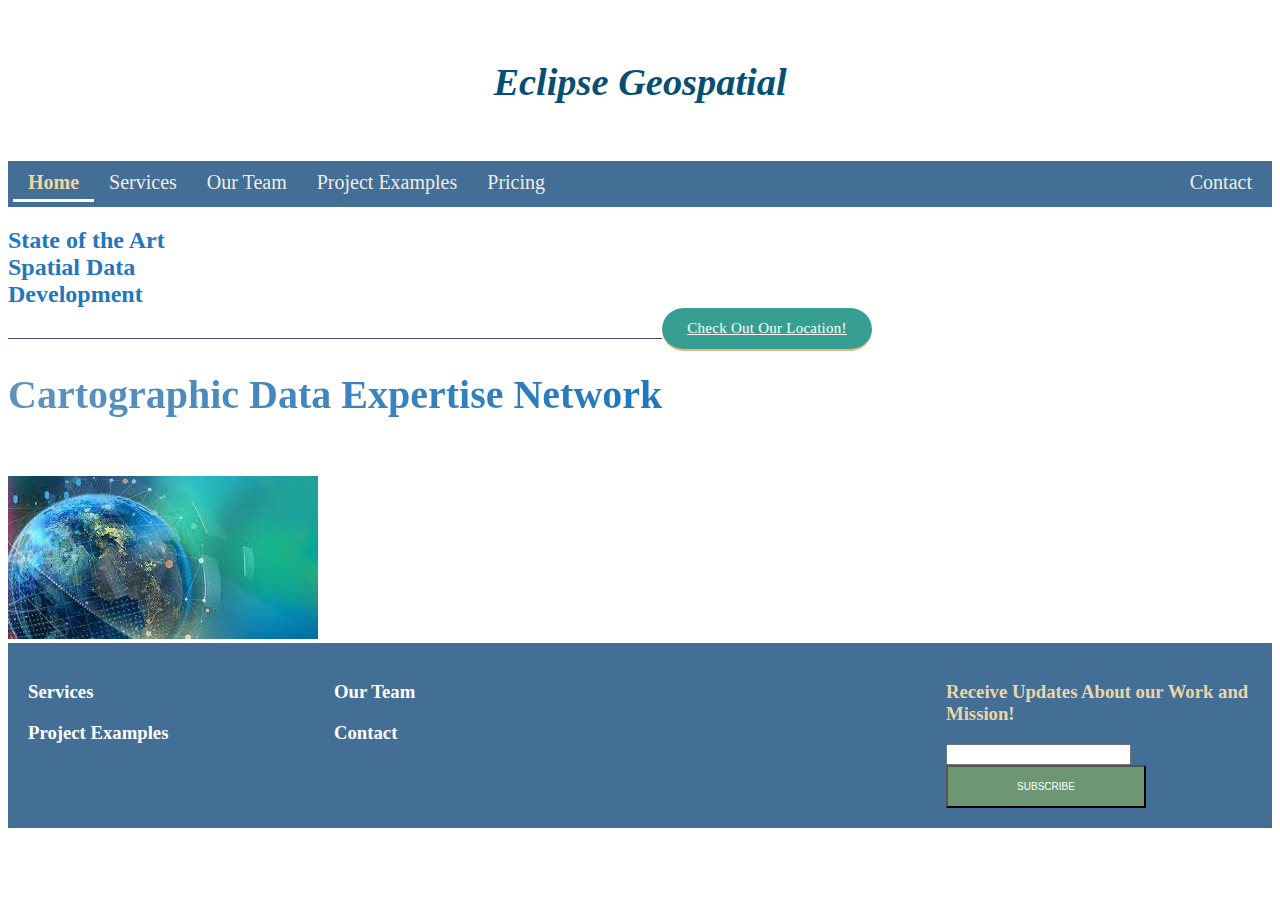
<file: index.html>
<!DOCTYPE html>
<html lang="en">

<!--This page was completed by Hillary-->  

<head>
  <meta charset="UTF-8">
  <meta name="viewport" content="width=device-width, initial-scale=1, shrink-to-fit=no">
  <meta name="description" content="">
  <meta name="author" content="">
  <link rel="preconnect" href="https://fonts.gstatic.com">
  <link href="https://fonts.googleapis.com/css2?family=Open+Sans:wght@300;400;600;700;800&display=swap" rel="stylesheet">

  <title>Eclipse Geospatial</title>
  <link rel="icon" type="image/x-icon" href="images/Tabicon.ico">
  <!-- Bootstrap core CSS -->
  <link rel="stylesheet" href="https://templatemo.com/templates/templatemo_563_seo_dream/vendor/bootstrap/css/bootstrap.min.css">
  <!-- Additional CSS Files -->
  <link rel="stylesheet" href="https://templatemo.com/templates/templatemo_563_seo_dream/assets/css/templatemo-seo-dream.css">
  <!-- AniCollection.css library -->
  <link rel="stylesheet" href="https://anijs.github.io/lib/anicollection/anicollection.css">

  <!-- Our CSS file to overwrite template -->
  <link rel="stylesheet" href="css/stylesheet2.css">
</head>

<body>
  <!-- ***** Header Area Start ***** -->
<div class="header">
  <h2>Eclipse Geospatial</h2>
</div>

<!--The new navigation bar styling was completed by Yingjia--> 
<ul class="topnav">
  <li><a href="index.html" class="active">Home</a></li>
  <li><a href="Services.html">Services</a></li>
  <li><a href="OurTeam.html">Our Team</a></li>
  <li><a href="ProjectExamples.html">Project Examples</a></li>
  <li><a href="Pricing.html">Pricing</a></li>
  <li class="right"><a href="OurOffice.html">Contact</a></li>
</ul>

  <!-- ***** Header Area End ***** -->
  <!-- ***** Main ***** -->
  <div class="main-banner">
    <div class="container">
      <div class="row">
        <div class="col-lg-12">
          <div class="row">
            <div class="col-lg-6 align-self-center">
              <div class="left-content header-text">
                <div class="rowIndex">
                  <div class="col-lg-12 columnIndex colSm4">
                    <div class="info-stat">
                      <h5>State of the Art</h5>
                    </div>
                  </div>
                  <div class="col-lg-12 columnIndex colSm4">
                    <div class="info-stat">
                      <h5>Spatial Data</h5>
                    </div>
                  </div>
                  <div class="col-lg-12 columnIndex colSm4">
                    <div class="info-stat">
                      <h5>Development</h5>
                    </div>
                  </div>
                  <div class= "col-lg-12">
                    <h1>Cartographic Data Expertise Network</h1>
                  </div>
                  <div class="col-lg-12">
                    <div class="main-green-button">
                      <a href="OurOffice.html" class="active">Check out our location!</a>
                      <!-- <li class="scroll-to-section"><a href="OurOffice.html">Check out our location!</a></li>-->
                    </div>
                  </div>
                </div>
              </div>
            </div>
            <div class="col-lg-6">
              <div class="right-image">
                <img src="images/Main.png" alt="MainImage">
              </div>
            </div>
          </div>
        </div>
      </div>
    </div>
  </div>

  <!-- ***** Footer ***** -->
  <!--This footer content/ javascript was completed by Christopher--> 
  <footer id="footer">
      <div class="wrap2">
          <div class="left2">

            <h3><a href="https://yye2022.github.io/a3web/Services.html" data-anijs="if: mouseover, do: flash animated">Services</a></h3>
            
            <h3><a href="https://yye2022.github.io/a3web/ProjectExamples.html" data-anijs="if: mouseover, do: flash animated">Project Examples</a></h3>
          </div>
  <!--<div class="clear"></div> REMOVED-->
          <div class="right2">
              <h3>Receive Updates About our Work and Mission!</h3>
              <form
                  method="post" id="right2" name="right2" class="validate" target="_blank" novalidate>
                  <div>
                      <input type="text" name="b_a39ec65a4cc079bc2af73cd52_d3b88dcefc" tabindex="-1" value="">
                  </div>
                  <input type="submit" value="Subscribe" name="subscribe" id="mc-embedded-subscribe" class="subscribe_button2">
              </form>
          </div>
  <!--<div class="clear"></div> REMOVED-->
          <div class="centered2">
      <!--Insert image-->
              <h3><a href="https://yye2022.github.io/a3web/OurTeam.html" data-anijs="if: mouseover, do: flash animated">Our Team</a></h3>
              <h3><a href="----" data-anijs="if: mouseover, do: flash animated">Contact</a></h3>

          </div>
      </div>
  </footer>
      <!-- AniJS core library -->
  <script src="https://anijs.github.io/lib/anijs/anijs-min.js"></script> 

  <!-- Scripts -->
</body>
</html>
</file>
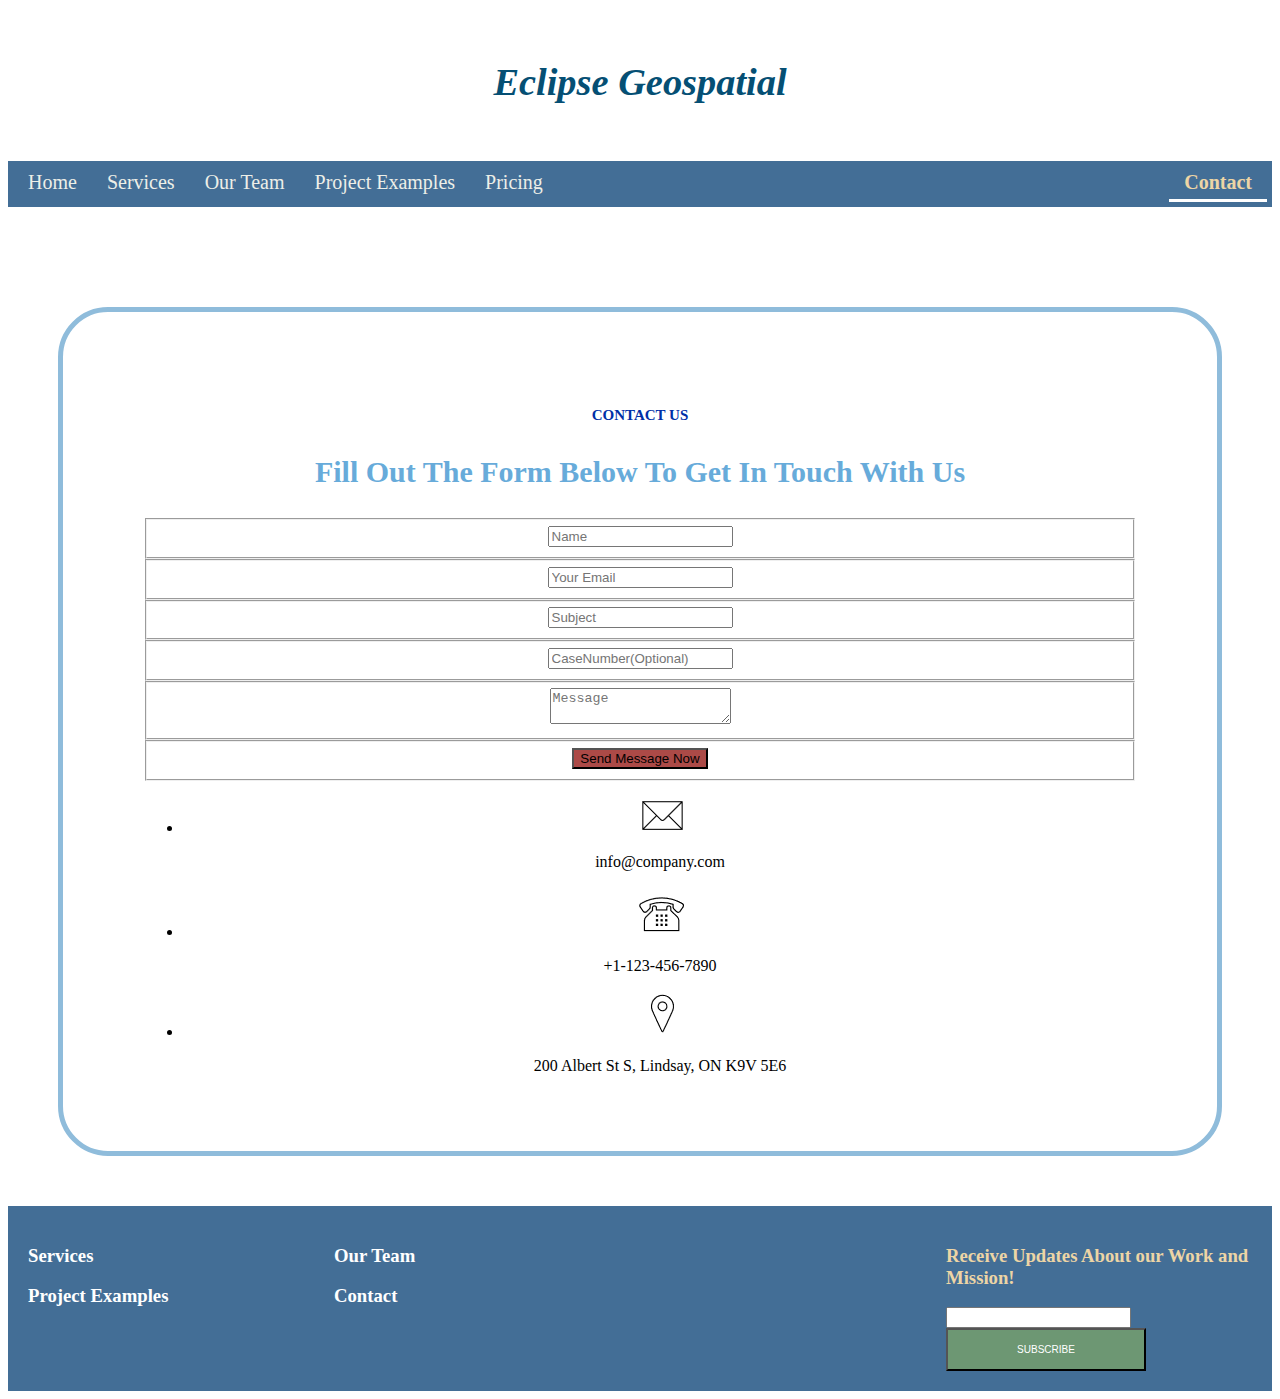
<file: OurOffice.html>
<!DOCTYPE html>
<html lang="en">
<head>
  <meta charset="UTF-8">
  <meta name="viewport" content="width=device-width, initial-scale=1, shrink-to-fit=no">
  <meta name="description" content="">
  <meta name="author" content="">
  <link rel="preconnect" href="https://fonts.gstatic.com">
  <link href="https://fonts.googleapis.com/css2?family=Open+Sans:wght@300;400;600;700;800&display=swap" rel="stylesheet">

  <title>Eclipse Geospatial</title>
  <link rel="icon" type="image/x-icon" href="images/Tabicon.ico">

  <!-- Bootstrap core CSS -->
  <link rel="stylesheet" href="https://templatemo.com/templates/templatemo_563_seo_dream/vendor/bootstrap/css/bootstrap.min.css">
  <!-- Additional CSS Files -->
  <link rel="stylesheet" href="https://templatemo.com/templates/templatemo_563_seo_dream/assets/css/templatemo-seo-dream.css">
  <!-- AniCollection.css library -->
  <link rel="stylesheet" href="https://anijs.github.io/lib/anicollection/anicollection.css">

  <!-- Our CSS file to overwrite template -->
  <link rel="stylesheet" href="css/stylesheet2.css">

<!--TemplateMo 563 SEO Dream https://templatemo.com/tm-563-seo-dream -->
<!-- AniCollection.css library -->
<link rel="stylesheet" href="https://anijs.github.io/lib/anicollection/anicollection.css">
</head>
<body>
 <!-- ***** Header Area Start ***** -->
<div class="header">
  <h2>Eclipse Geospatial</h2>
</div>
<ul class="topnav">
  <li><a href="index.html" >Home</a></li>
  <li><a href="Services.html">Services</a></li>
  <li><a href="OurTeam.html">Our Team</a></li>
  <li><a href="ProjectExamples.html">Project Examples</a></li>
  <li><a href="Pricing.html">Pricing</a></li>
  <li class="right"><a href="OurOffice.html" class="active">Contact</a></li>
</ul>

<!-- ***** Header Area End ***** -->

<!-- ***** Contact Form Yingjia Ye***** -->
<div  class="contact-us section">
  <div class="container">
    <div class="row">
      <div class="col-lg-12">
        <form id="contact" method="post">
          <div class="row">
            <div class="col-lg-6 offset-lg-3">
              <div class="section-h">
                <h6>Contact Us</h6>
                <h2>Fill Out The Form Below To Get In Touch With Us</h2>
              </div>
            </div>
            <div class="col-lg-9">
              <div class="row">
                <div class="col-lg-12">
                  <fieldset>
                    <input type="text" name="name" id="name" placeholder="Name" autocomplete="on" required>
                  </fieldset>
                </div>
                <div class="col-lg-12">
                  <fieldset>
                    <input type="text" name="email" id="email" pattern="[^ @]*@[^ @]*" placeholder="Your Email" required="">
                  </fieldset>
                </div>
                <div class="col-lg-12">
                  <fieldset>
                    <input type="text" name="subject" id="subject" placeholder="Subject" >
                  </fieldset>
                </div>
                <div class="col-lg-12">
                  <fieldset>
                    <input type="text" name="casenumber" id="casenumber" placeholder="CaseNumber(Optional)" >
                  </fieldset>
                </div>
                <div class="col-lg-12">
                  <fieldset>
                    <textarea name="text" class="form-control" id="message" maxlength="255" placeholder="Message" required=""></textarea>  
                  </fieldset>
                </div>
                <div class="col-lg-12">
                  <fieldset>
                    <button type="submit" id="form-submit" class="main-button ">Send Message Now</button>
                  </fieldset>
                </div>
              </div>
            </div>
            <div class="col-lg-3">
              <div class="contact-info">
                <ul>
                  <li>
                    <!--little icons-->
                    <div class="icon">
                      <img src="images/email.jpeg" alt="email icon">
                    </div>
                    <p>info@company.com</p>
                  </li>
                  <li>
                    <div class="icon">
                      <img src="images/phone.jpeg" alt="phone">
                    </div>
                    <p>+1-123-456-7890</p>
                  </li>
                  <li>
                    <div class="icon">
                      <img src="images/address.jpeg" alt="location">
                    </div>
                    <p>200 Albert St S, Lindsay, ON K9V 5E6</p>
                  </li>
                </ul>
              </div>
            </div>
          </div>
        </form>
      </div>
    </div>
  </div>
</div>
<!-- ***** Contact form End ***** -->
<!-- ***** Footer Start ***** -->  
<footer id="footer">
    <div class="wrap2">
      <div class="left2">
        <h3><a href="https://yye2022.github.io/a3web/Services.html" data-anijs="if: mouseover, do: flash animated">Services</a></h3>
        
        <h3><a href="https://yye2022.github.io/a3web/ProjectExamples.html" data-anijs="if: mouseover, do: flash animated">Project Examples</a></h3>
      </div>
<!--<div class="clear"></div> REMOVED-->
      <div class="right2">
          <h3>Receive Updates About our Work and Mission!</h3>
          <form 
              method="post" id="right2" name="right2" class="validate" target="_blank" novalidate>
              <div>
                  <input type="text" name="b_a39ec65a4cc079bc2af73cd52_d3b88dcefc" tabindex="-1" value="">
              </div>
              <input type="submit" value="Subscribe" name="subscribe" id="mc-embedded-subscribe" class="subscribe_button2">
          </form>
      </div>
<!--<div class="clear"></div> REMOVED-->
      <div class="centered2">
		    <!--Insert image-->
        <h3><a href="https://yye2022.github.io/a3web/OurTeam.html" data-anijs="if: mouseover, do: flash animated">Our Team</a></h3>
        <h3><a href="https://yye2022.github.io/a3web/OurOffice.html" data-anijs="if: mouseover, do: flash animated">Contact</a></h3>
      </div>
    </div>
</footer>
      <!-- AniJS core library -->
<script src="https://anijs.github.io/lib/anijs/anijs-min.js"></script> 
</body>
</html>
</file>
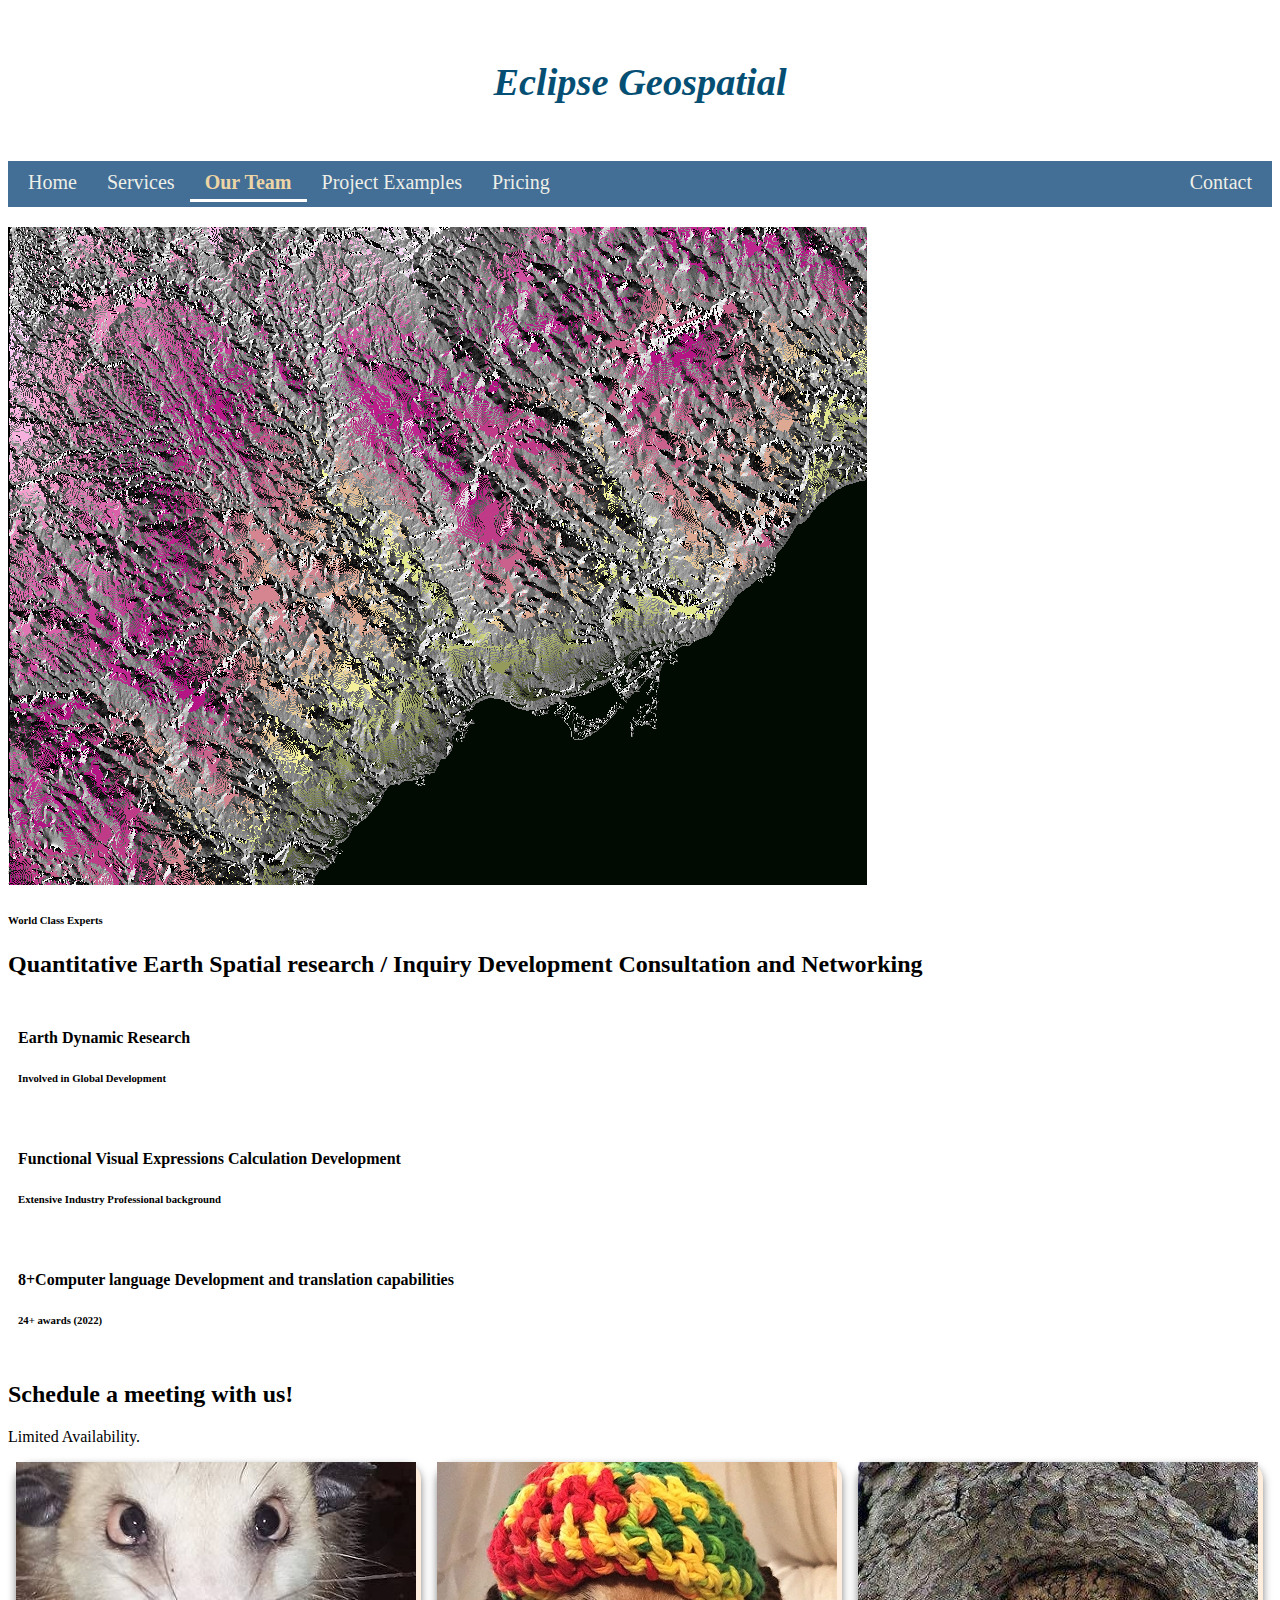
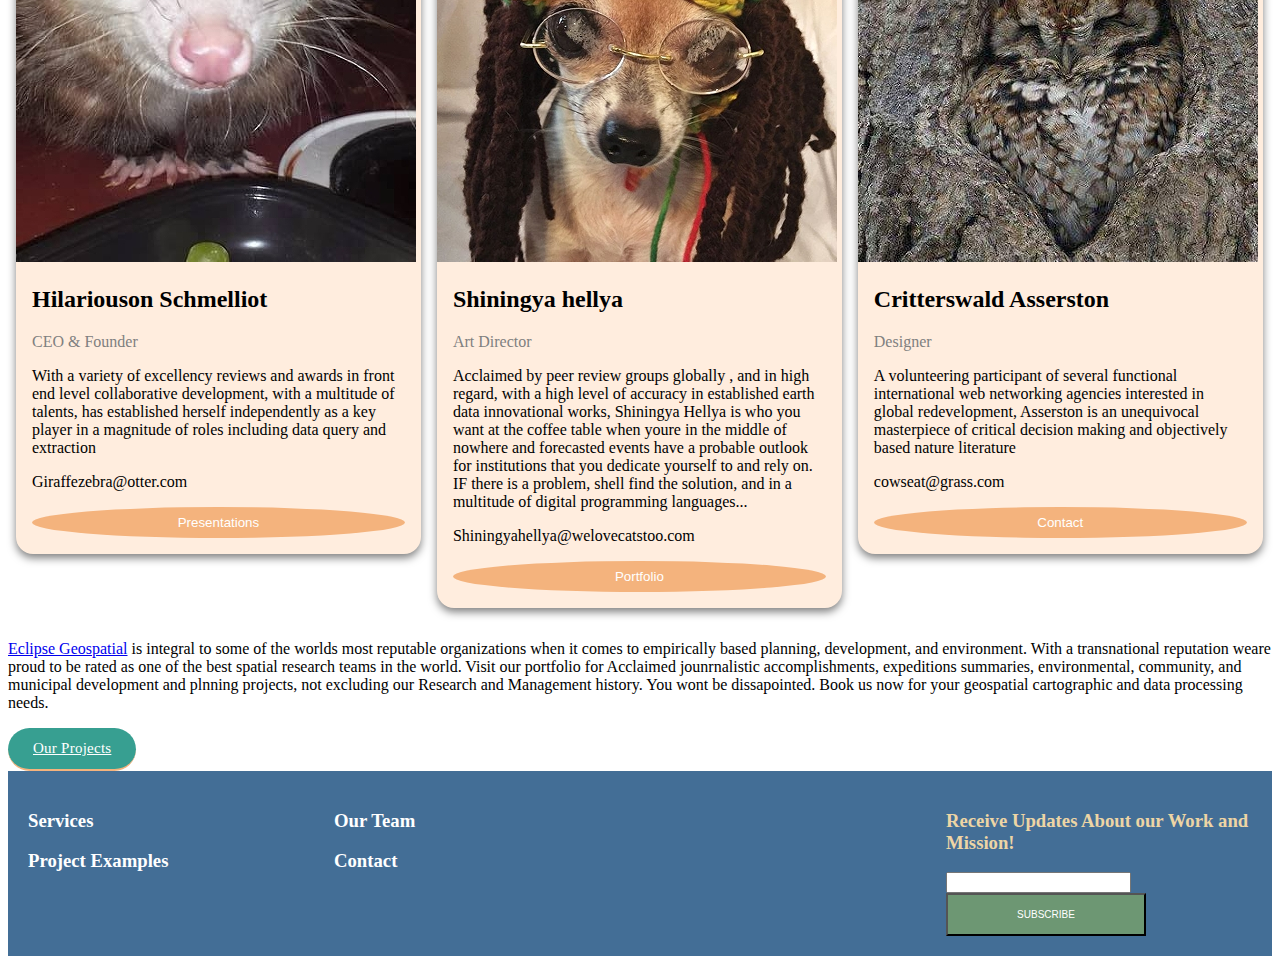
<file: OurTeam.html>
<!DOCTYPE html>
<html lang="en">

<head>
  <meta charset="UTF-8">
  <meta name="viewport" content="width=device-width, initial-scale=1, shrink-to-fit=no">
  <meta name="description" content="">
  <meta name="author" content="">
  <link rel="preconnect" href="https://fonts.gstatic.com">
  <link href="https://fonts.googleapis.com/css2?family=Open+Sans:wght@300;400;600;700;800&display=swap" rel="stylesheet">

  <title>Eclipse Geospatial</title>
  <link rel="icon" type="image/x-icon" href="images/Tabicon.ico">
  <!-- Bootstrap core CSS -->
  <link rel="stylesheet" href="https://templatemo.com/templates/templatemo_563_seo_dream/vendor/bootstrap/css/bootstrap.min.css">
  <!-- Additional CSS Files -->
  <link rel="stylesheet" href="https://templatemo.com/templates/templatemo_563_seo_dream/assets/css/templatemo-seo-dream.css">
  <!-- AniCollection.css library -->
  <link rel="stylesheet" href="https://anijs.github.io/lib/anicollection/anicollection.css">

<!---- while shopping for javascript libraries, I came accross the anijs library, the developer made an extension of the javascript for ease of use, the css is used with the call below the footer to call to javascript animations, it was very easy to use and install, but I did not think so much that this wasnt a raw form of javaxscript--->
	<!------the installation information I followed can be found here https://anijs.github.io/#installing -chris ---------->
	
  <!-- Our CSS file to overwrite template -->
  <link rel="stylesheet" href="css/stylesheet2.css">
</head>

<body>
 <!-- ***** Header Area Start ***** -->
<div class="header">
  <h2>Eclipse Geospatial</h2>
</div>
<ul class="topnav">
  <li><a href="index.html" >Home</a></li>
  <li><a href="Services.html">Services</a></li>
  <li><a href="OurTeam.html" class="active">Our Team</a></li>
  <li><a href="ProjectExamples.html">Project Examples</a></li>
  <li><a href="Pricing.html">Pricing</a></li>
  <li class="right"><a href="OurOffice.html">Contact</a></li>
</ul>

  <!-- ***** Header Area End ***** -->

  <!--A B O U T U S- all images are screenshots of elements of our work-->
  <div id="about" class="about-us section">
	  
    <div class="container">
      <div class="row">
        <div class="col-lg-6">
          <div class="left-image">
            <img src="images/cTORODEM.png" alt="">
          </div>
        </div>
        <div class="col-lg-6 align-self-center">
          <div class="section-heading" data-anijs="if: mouseover, do: bounceInRight animated">
            <h6>World Class Experts</h6>
            <h2>Quantitative Earth Spatial research / Inquiry Development Consultation and Networking</h2>
          </div>
          <div class="row">
            <div class="col-lg-4 col-sm-4">
              <div class="about-item" data-anijs="if: mouseover, do: bounceInRight animated">
                <h4>Earth Dynamic Research</h4>
                <h6>Involved in Global Development</h6>
              </div>
            </div>
		  
            <div class="col-lg-4 col-sm-4">
              <div class="about-item" data-anijs="if: mouseover, do: bounceInRight animated">
                <h4>Functional Visual Expressions Calculation Development</h4>
                <h6>Extensive Industry Professional background</h6>
              </div>
            </div>
            <div class="col-lg-4 col-sm-4">
              <div class="about-item" data-anijs="if: mouseover, do: bounceInRight animated">
                <h4>8+Computer language Development and translation capabilities</h4>
		      
                <h6> 24+ awards (2022)</h6>
              </div>
            </div>
          </div>
      
		
		<!--XXX XXXXX XXX-->
        </div>
      </div>
    </div>
  
 
    <h2>Schedule a meeting with us!</h2>
	

<p>Limited Availability.</p>
 <!--Profiles: we decided against using real names so I came up with funny aliases and added pictures of pets, and made small profiles. these features could be changed easily-->

<div class="row2">
  <div class="column2">
    <div class="card2">
	
	    <div class="profileimage">
  <img src="images/cPOSSUM.jpg" alt="possum">
	    </div>
	    
	    
      <div class="container2">
 <!--Profile-->
        <h2>Hilariouson Schmelliot</h2>
        <p class="title2">CEO & Founder</p>
        <p>With a variety of excellency reviews and awards in front end level collaborative development, with a multitude of talents, has established herself independently as a key player in a magnitude of roles including data query and extraction  </p>
        <p>Giraffezebra@otter.com</p>
        <p><button class="button2">Presentations</button></p>
      </div>
    </div>
  </div>

  <div class="column2">
    <div class="card2">

	    	    <div class="profileimage">
  <img src="images/cDOG.jpg" alt="Dog">
	    </div>
	    
	  <div class="container2">
	      <!--Profile-->
        <h2>Shiningya hellya</h2>
        <p class="title2">Art Director</p>
        <p>Acclaimed by peer review groups globally , and in high regard, with a high level of accuracy in established earth data innovational works,  Shiningya Hellya is who you want at the coffee table when youre in the middle of nowhere and forecasted events have a probable outlook for institutions that you dedicate yourself to and rely on. IF there is a problem, shell find the solution, and in a multitude of digital programming languages...  </p>
        <p>Shiningyahellya@welovecatstoo.com</p>
        <p><button class="button2">Portfolio</button></p>
      </div>
    </div>
  </div>
  
  <div class="column2">
    <div class="card2">
	
	    	    <div class="profileimage">
  <img src="images/cOWL.jpg" alt="OWL">
	    </div>
	    
	 <div class="container2">
	      <!--Profile __-->
        <h2>Critterswald Asserston</h2>
        <p class="title2">Designer</p>
        <p>A volunteering participant of several functional international web networking agencies interested in global redevelopment, Asserston is an unequivocal masterpiece of critical decision making and objectively based nature literature </p>
        <p>cowseat@grass.com</p>
        <p><button class="button2">Contact</button></p>
      </div>
    </div>
  </div>
</div>
	  <!--Description and Follow up Button-->
     <p><a rel="nofollow" href="index.html" target="_parent">Eclipse Geospatial</a> is integral to some of the worlds most reputable organizations when it comes to empirically based planning, development, and environment. With a transnational reputation weare proud to be rated as one of the best spatial research teams in the world. Visit our portfolio for Acclaimed jounrnalistic accomplishments, expeditions summaries,  environmental, community, and municipal development and plnning projects, not excluding our Research and Management history. You wont be dissapointed. Book us now for your geospatial cartographic and data processing needs.</p>
		<div class="main-green-button">
      <a href="https://yye2022.github.io/a3web/ProjectExamples.html" class="active">Our Projects</a>
    </div>
  </div>
        
<footer id="footer">
    <div class="wrap2">
        <div class="left2">
          <h3><a href="https://yye2022.github.io/a3web/Services.html" data-anijs="if: mouseover, do: flash animated">Services</a></h3>
          <h3><a href="https://yye2022.github.io/a3web/ProjectExamples.html" data-anijs="if: mouseover, do: flash animated">Project Examples</a></h3>
	    </div>
        <div class="right2">
            <h3>Receive Updates About our Work and Mission!</h3>
            <form 
                method="post" id="right2" name="right2" class="validate" target="_blank" novalidate>
                <div>
                    <input type="text" name="b_a39ec65a4cc079bc2af73cd52_d3b88dcefc" tabindex="-1" value="">
                </div>
                <input type="submit" value="Subscribe" name="subscribe" id="mc-embedded-subscribe" class="subscribe_button2">
            </form>
        </div>
<!--<div class="clear"></div> REMOVED-->
        <div class="centered2">		 
		 <!--Insert image-->
            <h3><a href="https://yye2022.github.io/a3web/OurTeam.html" data-anijs="if: mouseover, do: flash animated">Our Team</a></h3>
            <h3><a href="https://yye2022.github.io/a3web/OurOffice.html" data-anijs="if: mouseover, do: flash animated">Contact</a></h3>

        </div>
    </div>
</footer>
      <!-- AniJS core library -->
<script src="https://anijs.github.io/lib/anijs/anijs-min.js"></script> 
  
  

</body>
</html>
</file>
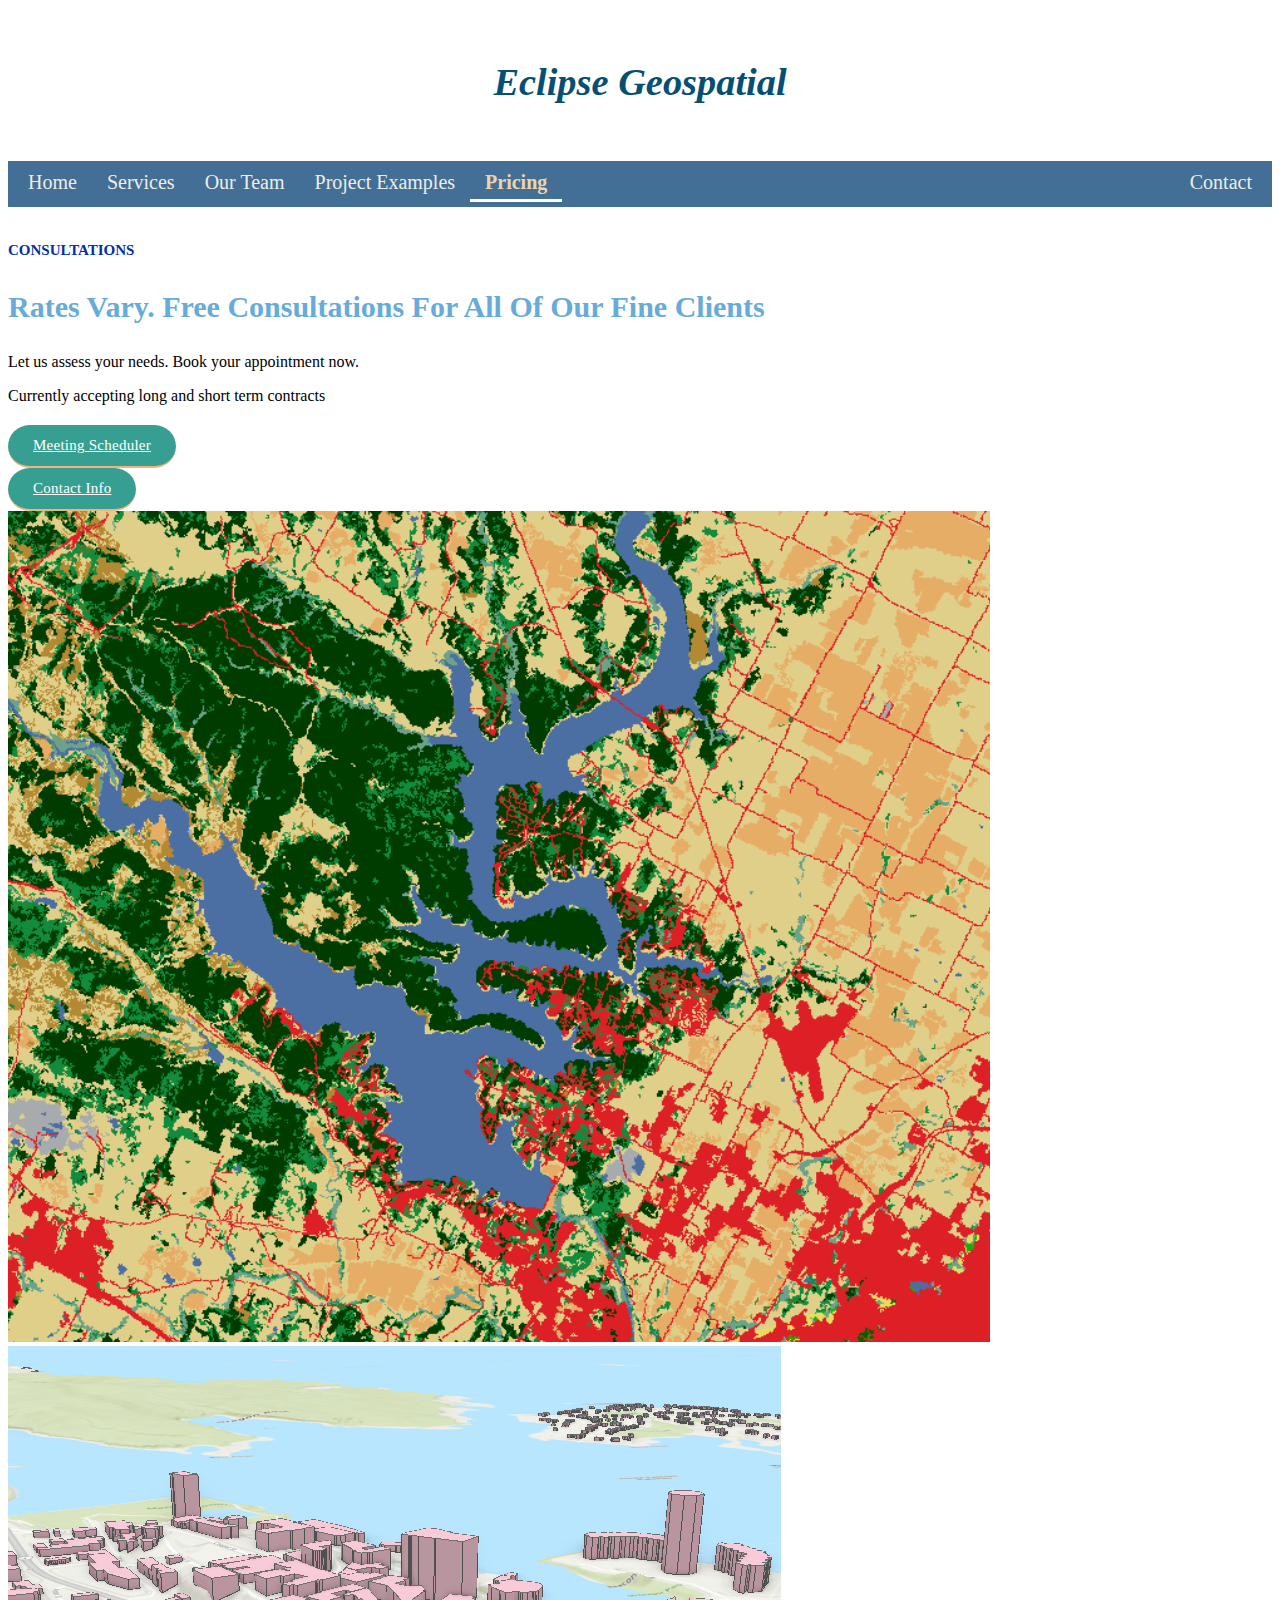
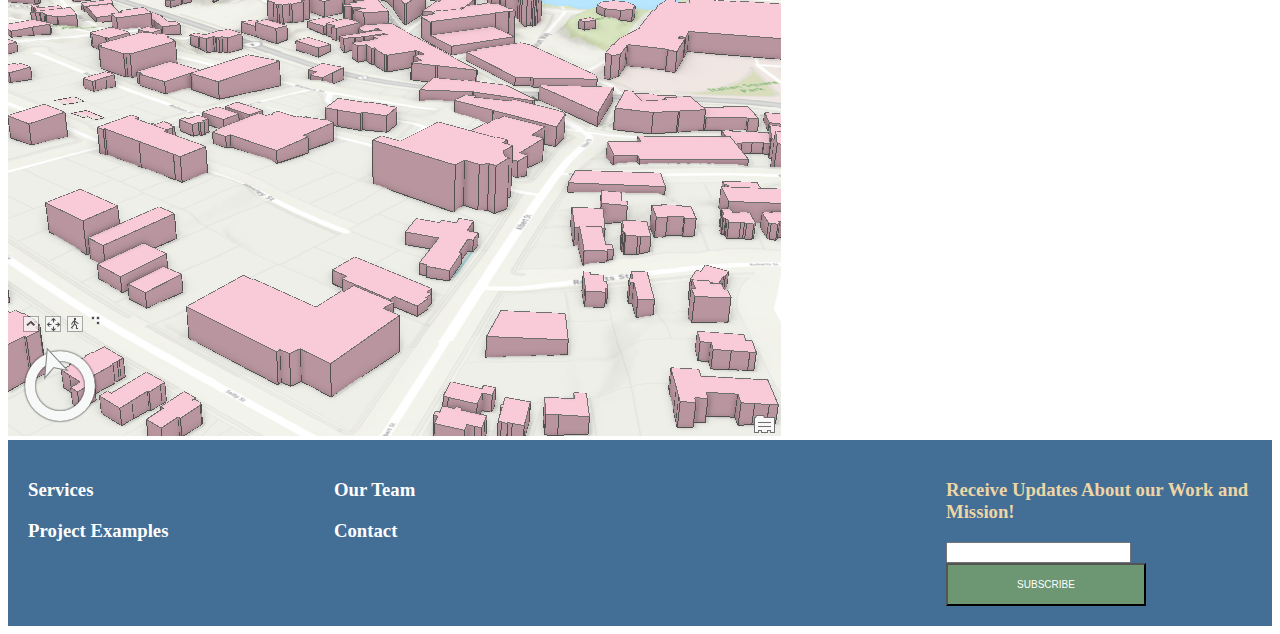
<file: Pricing.html>
<!DOCTYPE html>
<html lang="en">
<head>
  <meta charset="UTF-8">
  <meta name="viewport" content="width=device-width, initial-scale=1, shrink-to-fit=no">
  <meta name="description" content="">
  <meta name="author" content="">
  <link rel="preconnect" href="https://fonts.gstatic.com">
  <link href="https://fonts.googleapis.com/css2?family=Open+Sans:wght@300;400;600;700;800&display=swap" rel="stylesheet">

  <title>Eclipse Geospatial</title>
  <link rel="icon" type="image/x-icon" href="images/Tabicon.ico">
  <!-- Bootstrap core CSS -->
  <link rel="stylesheet" href="https://templatemo.com/templates/templatemo_563_seo_dream/vendor/bootstrap/css/bootstrap.min.css">
  <!-- Additional CSS Files -->
  <link rel="stylesheet" href="https://templatemo.com/templates/templatemo_563_seo_dream/assets/css/templatemo-seo-dream.css">
  <!-- AniCollection.css library -->
  <link rel="stylesheet" href="https://anijs.github.io/lib/anicollection/anicollection.css">

  <!-- Our CSS file to overwrite template -->
  <link rel="stylesheet" href="css/stylesheet2.css">
</head>

<body>
 <!-- ***** Header Area Start ***** -->
<div class="header">
  <h2>Eclipse Geospatial</h2>
</div>
<ul class="topnav">
  <li><a href="index.html" >Home</a></li>
  <li><a href="Services.html">Services</a></li>
  <li><a href="OurTeam.html">Our Team</a></li>
  <li><a href="ProjectExamples.html">Project Examples</a></li>
  <li><a href="Pricing.html" class="active">Pricing</a></li>
  <li class="right"><a href="OurOffice.html">Contact</a></li>
</ul>
<!-- ***** Header Area End ***** -->
<!-- ***** Main ***** -->
<div id="portfolio" class="our-portfolio section">
  <div class="container">
    <div class="row">
      <div class="col-lg-12">
        <div class="section-h">
<!---------A bit of text--------------------->
          <h6>Consultations</h6>
          <h2>Rates Vary. Free Consultations for all of our fine clients</h2>
          <p>Let us assess your needs. Book your appointment now.</p>
          <p>Currently accepting long and short term contracts</p>
        </div>


        <!--Button Links-->
        <div class="main-green-button">
          <a href="OurOffice.html" class="active">Meeting Scheduler</a>
                              <!-- <li class="scroll-to-section"><a href="OurOffice.html">Check out our location!</a></li>-->
        </div>
        <div class="main-green-button">
          <a href="https://yye2022.github.io/a3web/OurOffice.html" class="active">Contact Info</a>
                              <!-- <li class="scroll-to-section"><a href="OurOffice.html">Check out our location!</a></li>-->
        </div>
                  
  <!--Images that relate to our theme-->
          	    <div class="Pricingtail">
  <img src="images/CECNA.png" alt="possum">
	    </div>
	    <div class="Pricingtail">
  <img src="images/c3DMODEL.png" alt="3dmodel">
	    </div>
      </div>
    </div>
  </div>
</div>

            
<footer id="footer">
    <div class="wrap2">
        <div class="left2">
          <h3><a href="https://yye2022.github.io/a3web/Services.html" data-anijs="if: mouseover, do: flash animated">Services</a></h3>
          <h3><a href="https://yye2022.github.io/a3web/ProjectExamples.html" data-anijs="if: mouseover, do: flash animated">Project Examples</a></h3>
        </div>

        <div class="right2">
            <h3>Receive Updates About our Work and Mission!</h3>
<!--this form came with the template , maybe it can be wired to mailchimp later-->
            <form 
                method="post" id="right2" name="right2" class="validate" target="_blank" novalidate>
                <div>
                    <input type="text" name="b_a39ec65a4cc079bc2af73cd52_d3b88dcefc" tabindex="-1" value="">
                </div>
                <input type="submit" value="Subscribe" name="subscribe" id="mc-embedded-subscribe" class="subscribe_button2">
            </form>
        </div>
<!--Center footer Column-->
        <div class="centered2">
            <h3><a href="https://yye2022.github.io/a3web/OurTeam.html" data-anijs="if: mouseover, do: flash animated">Our Team</a></h3>
            <h3><a href="https://yye2022.github.io/a3web/OurOffice.html" data-anijs="if: mouseover, do: flash animated">Contact</a></h3>

        </div>
		  
    </div>
</footer>
      <!-- Call to AniJS core library Javascript -->
<script src="https://anijs.github.io/lib/anijs/anijs-min.js"></script>

</body>
</html>
</file>
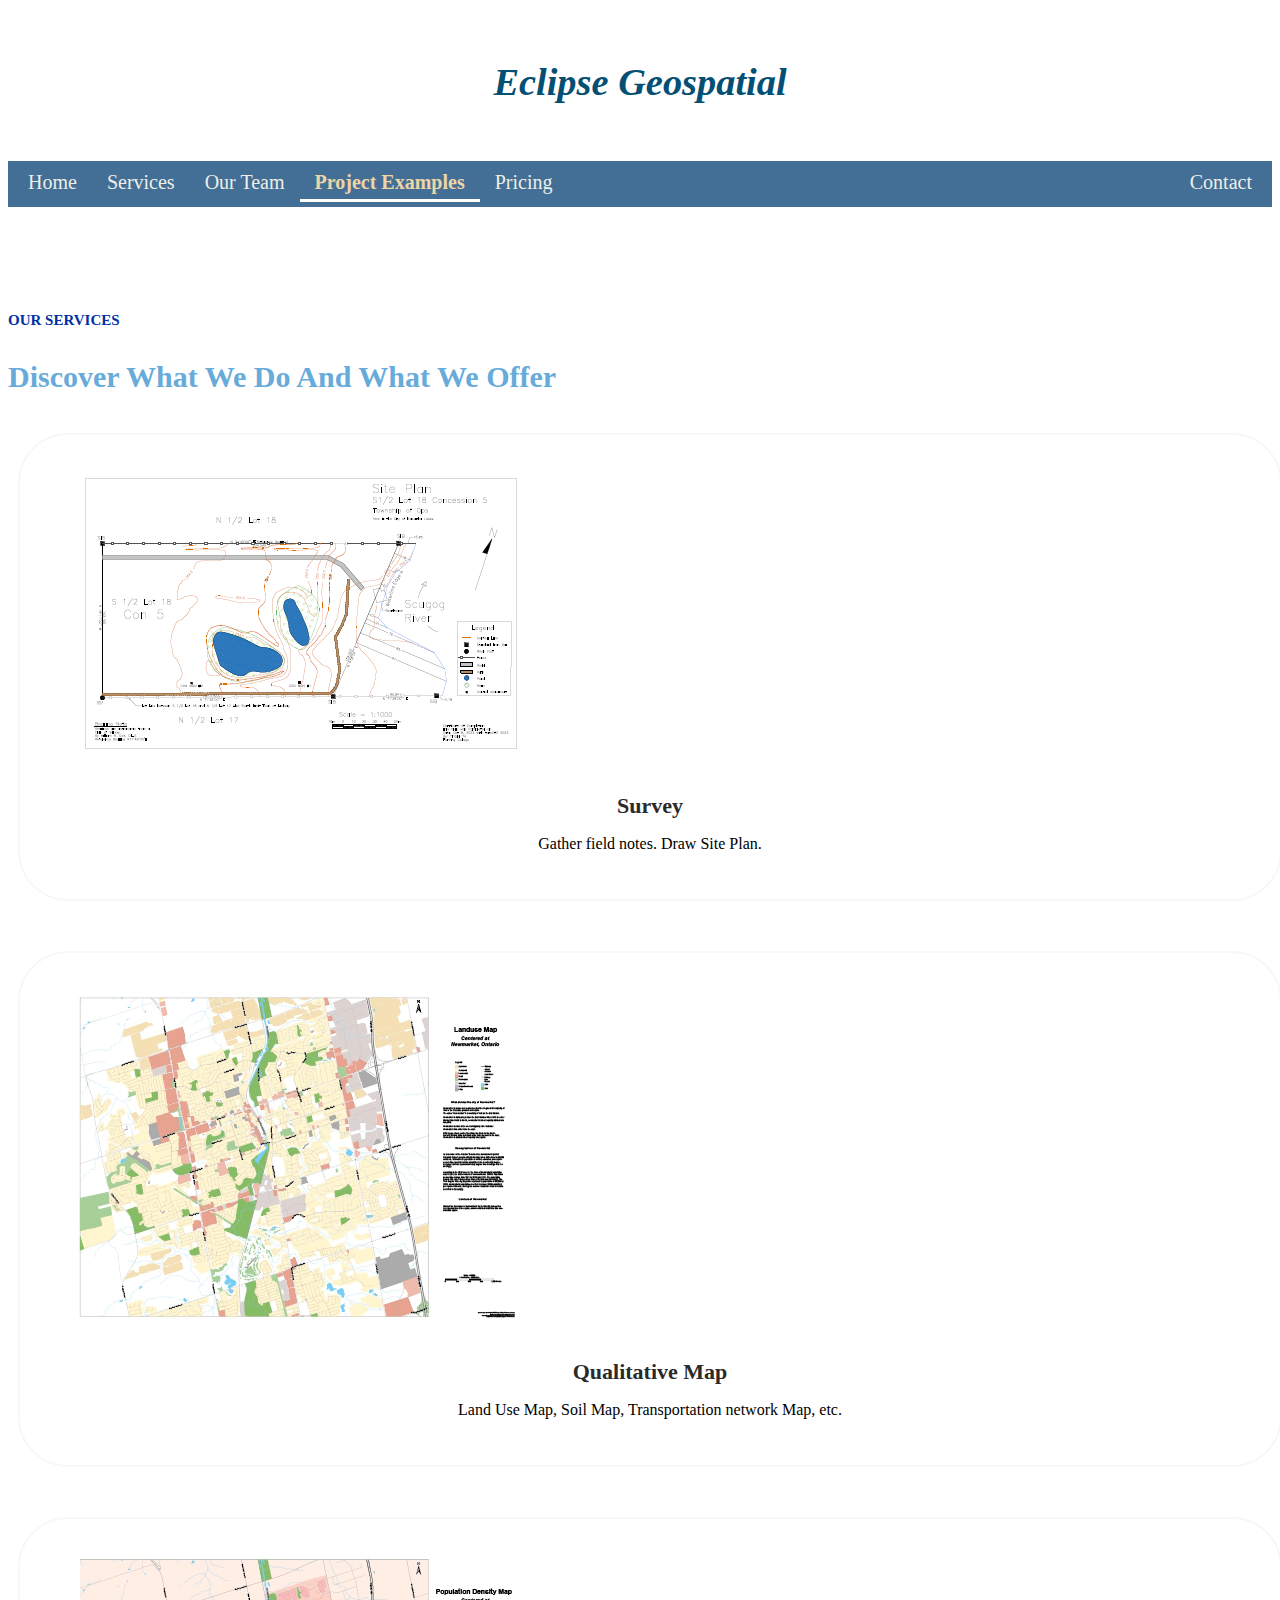
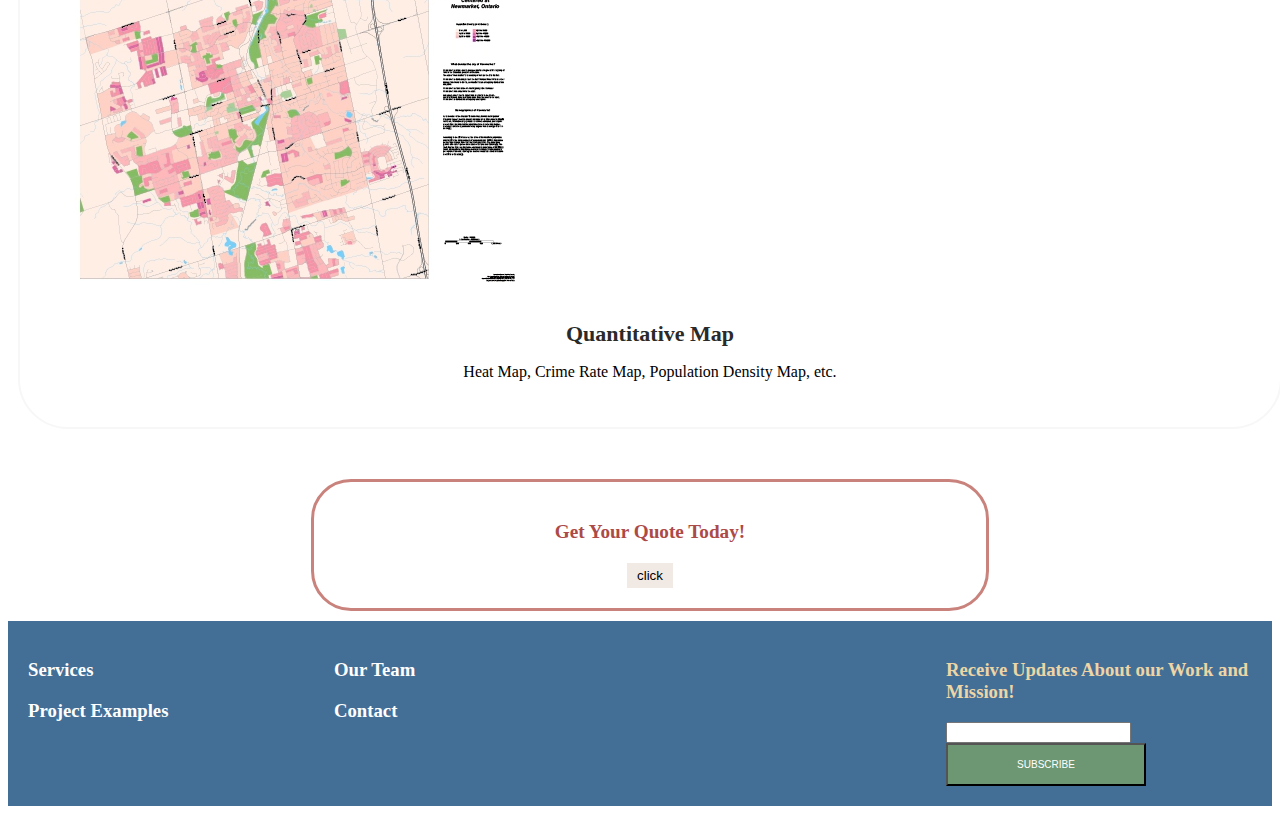
<file: ProjectExamples.html>
<!DOCTYPE html>
<html lang="en">
<head>
<meta charset="UTF-8">
<meta name="viewport" content="width=device-width, initial-scale=1, shrink-to-fit=no">
<meta name="description" content="">
<meta name="author" content="">
<link rel="preconnect" href="https://fonts.gstatic.com">
<link href="https://fonts.googleapis.com/css2?family=Open+Sans:wght@300;400;600;700;800&display=swap" rel="stylesheet">

<title>Eclipse Geospatial</title>
<link rel="icon" type="image/x-icon" href="images/Tabicon.ico">
<!-- TemplateMo 563 SEO Dream https://templatemo.com/tm-563-seo-dream -->
<!-- Bootstrap core CSS -->
<link rel="stylesheet" href="https://templatemo.com/templates/templatemo_563_seo_dream/vendor/bootstrap/css/bootstrap.min.css">
<!-- Additional CSS Files -->
<link rel="stylesheet" href="https://templatemo.com/templates/templatemo_563_seo_dream/assets/css/templatemo-seo-dream.css">
<!-- AniCollection.css library -->
<link rel="stylesheet" href="https://anijs.github.io/lib/anicollection/anicollection.css">

<!-- Our CSS file to overwrite template -->
<link rel="stylesheet" href="css/stylesheet2.css">

<!-- AniCollection.css library -->
<link rel="stylesheet" href="https://anijs.github.io/lib/anicollection/anicollection.css">
</head>

<body>
<!-- ***** Header Area Start ***** -->
<div class="header">
    <h2>Eclipse Geospatial</h2>
</div>
<ul class="topnav">
    <li><a href="index.html">Home</a></li>
    <li><a href="Services.html">Services</a></li>
    <li><a href="OurTeam.html">Our Team</a></li>
    <li><a href="ProjectExamples.html" class="active">Project Examples</a></li>
    <li><a href="Pricing.html">Pricing</a></li>
    <li class="right"><a href="OurOffice.html">Contact</a></li>
</ul>
<!-- ***** Header Area End ***** -->
<!-- ***** Main part start  /Yingjia Ye***** -->
<div id="services" class="our-services section">
    <div class="container">
    <div class="row">
        <div class="col-lg-6 offset-lg-3">
        <div class="section-h">
            <h6>Our Services</h6>
            <h2>Discover What We Do and What We Offer</h2>
        </div>
        </div>
    </div>
    </div>
    <div class="container">
    <div class="row">
        <div class="col-lg-4">
        <div class="service-item">
            <div class="row">
                <!--images-->
                <img src="images/survey.jpeg" alt="surveymap">
            <div class="col-lg-8">
                <h4>Survey</h4>
                <p>Gather field notes. Draw Site Plan.</p>
            </div>
            </div>
        </div>
        </div>
        <div class="col-lg-4">
        <div class="service-item " >
            <div class="row">
                <img src="images/qualmap.jpeg" alt="qualitative map">
            <div class="col-lg-8">
                <h4>Qualitative Map</h4>
                <p>Land Use Map, Soil Map, Transportation network Map, etc. </p>
            </div>
            </div>
        </div>
        </div>
        <div class="col-lg-4">
        <div class="service-item" >
            <div class="row">
                <img src="images/quanmap.jpeg" alt="quantitative map">
            <div class="col-lg-8">
                <h4>Quantitative Map</h4>
                <p>Heat Map, Crime Rate Map, Population Density Map, etc. </p>
            </div>
            </div>
        </div>
        </div>
        <div class="col-lg-4">
            <div class="newclass">
                <p id="demo"> Get Your Quote Today! </p>
                <button class="button3" type="button" onclick="myFunction()">click</button>
                <!--Reference https://www.w3schools.com/js/js_whereto.asp*/-->
                <script src="js/click.js"></script>
            </div>
        </div>
    </div>
    </div>
</div>

<!-- ***** Footer start ***** -->         
<footer id="footer">
    <div class="wrap2">
        <div class="left2">
            <h3><a href="https://yye2022.github.io/a3web/Services.html" data-anijs="if: mouseover, do: flash animated">Services</a></h3>
            
            <h3><a href="https://yye2022.github.io/a3web/ProjectExamples.html" data-anijs="if: mouseover, do: flash animated">Project Examples</a></h3>
        </div>
<!--<div class="clear"></div> REMOVED-->
        <div class="right2">
            <h3>Receive Updates About our Work and Mission!</h3>
            <form method="post" id="right2" name="right2" class="validate" target="_blank" novalidate>
                <div>
                    <input type="text" name="b_a39ec65a4cc079bc2af73cd52_d3b88dcefc" tabindex="-1" value="">
                </div>
                <input type="submit" value="Subscribe" name="subscribe" id="mc-embedded-subscribe" class="subscribe_button2">
            </form>
        </div>
<!--<div class="clear"></div> REMOVED-->
        <div class="centered2">
        <!--Insert image-->
            <h3><a href="https://yye2022.github.io/a3web/OurTeam.html" data-anijs="if: mouseover, do: flash animated">Our Team</a></h3>
            <h3><a href="https://yye2022.github.io/a3web/OurOffice.html" data-anijs="if: mouseover, do: flash animated">Contact</a></h3>
        </div>
    </div>
</footer>
      <!-- AniJS core library -->
<script src="https://anijs.github.io/lib/anijs/anijs-min.js"></script> 
</body>
</html>
</file>
<file: css/stylesheet2.css>
/*Over-writing css on Index page. Completed by Hillary*/
.main-green-button a {
  display: inline-block;
  background-color: #379f91;
  font-size: 15px;
  font-weight: 400;
  color: #fff;
  text-transform: capitalize;
  padding: 12px 25px;
  border-radius: 23px;
  letter-spacing: 0.25px;
  border-bottom: 2px solid #f4b37d!important;
  transition: all .3s;
}

.main-green-button a:hover {
  background-color: #f4b37d!important;
  color: #fff!important;
  border-bottom: 2px solid #379f91!important;
}

.columnIndex {
  flex: 0 0 auto;
  width: 33.3333333333%;
}

.colSm4 {
  flex: 0 0 auto;
  width: 100%;
}

.rowIndex {
  --bs-gutter-x: 1 em;
  --bs-gutter-y: 0;
  display: flex;
  flex-wrap: wrap;
  margin-top: calc(var(--bs-gutter-y) * -1);
  margin-right: calc(var(--bs-gutter-x) / -2);
  margin-left: calc(var(--bs-gutter-x) / -2);
}

h5 {
  display: block;
  font-size: 1.5em;
  margin-block-start: 2.33em;
  margin-block-end: 2.33em;
  margin-inline-start: 0px;
  margin-inline-end: 0px;
  font-weight: bold;
  color: #1f77be;
  z-index: 2;
  position: relative;
  margin-top: 0px;
  margin-bottom: 0px;
}

h1 {
  border-top: 1px solid rgb(73, 74, 122);
  margin-top: 30px;
  padding-top: 20px;
  margin-bottom: 45px;
  font-size: 40px;
  font-weight: 800;
  color: #2a2a2a;
  line-height: 72px;
  background: #5e93be;
  background: -webkit-linear-gradient(to right, #5e93be 0%, #1f77be 100%);
  background: -moz-linear-gradient(to right, #5e93be 0%, #1f77be 100%);
  background: linear-gradient(to right, #5e93be 0%, #1f77be 100%);
  -webkit-background-clip: text;
  -webkit-text-fill-color: transparent;
}

/*Over-writing css on Services page. Completed by Hillary*/
.line-service {
  width: 100px;
  height: 2px;
  margin: 30px auto;
  transition: all 0.5s;
  background-color: #f4b37d;
}

.featureService {
  text-align: center;
  padding: 30px;
  border-radius: 50px;
  background: rgb(255,255,255);
  background: linear-gradient(105deg, rgba(255,255,255,1) 0%, rgba(255,255,255,1) 100%);
  transition: background-color .5s;
  -webkit-transition: background-color .5s;
  -o-transition: background-color .5s;
  -moz-transition: background-color .5s;
}

.featureService .number h6 {
  background-repeat: no-repeat;
  background-color: #f4b37d;
  width: 110px;
  height: 69px;
  color: #fff;
  margin-left: auto;
  margin-right: auto;
  font-size: 30px;
  font-weight: 700;
  text-align: center;
  line-height: 69px;
  margin-top: -65px;
  margin-bottom: 30px;
}

.row2 > * {
    box-sizing: border-box;
  flex-shrink: 0;
  width: 100%;
  max-width: 100%;
  padding-right: calc(var(--bs-gutter-x) / 2);
  padding-left: calc(var(--bs-gutter-x) / 2);
  margin-top: var(--bs-gutter-y);
}


.column2 {
  float: left;
  width: 33.3%;
  margin-bottom: 16px;
  padding: 0 8px;
}

@media screen and (max-width: 650px) {
  .column2 {
    width: 100%;
    display: block;
  }
}
/*--profile picture  container--*/
.card2 {
  box-shadow: 0 4px 8px 0 rgba(0, 0, 0, 0.5);
  border-radius: 17px;
background-color: #FFEDDE;
}

.container2 {
  padding: 0 16px;
}

.container2::after, .row2::after {
  content: "";
  clear: both;
  display: table;
}

.title2 {
  color: grey;
}
/*--profile image--*/
.profileimage {
  width: 20%;
border-radius: 5%;
}
.button2 {
  border: none;
  outline: 0;
  display: inline-block;
  padding: 8px;
  color: white;
  background-color: #f4b37d;
  text-align: center;
  cursor: pointer;
  width: 100%;
  border-radius: 50%;
}

.button2:hover {
  background-color: #0d6efd;

}


/* --Chris V--*/
#footer {
    position:relative;
    overflow: hidden;
    bottom:0;
    text-align: left;
}


.wrap2 {
    position: relative;
    margin: 0 auto;
    padding: 20px;
    overflow: hidden;
    background: #436e96;
  color: #edd5a5;

}
#footer h3 a,
#footer h3 p {
  margin: 0;
  color: #fff;
  text-decoration: none;
}
.left2 {
    float: left;
    width: 25%;

}
.right2 {
    float: right;
    width: 25%;

}

.centered2 {
    overflow: hidden; /* claim the left over width between these 25% floats */
}
.social2 {
    float: right;
    width: 50%; /* of the squished parent width */
    font-size:1.5vw;
}
input2 {
    font-size: 100%;
}
.subscribe_button2 {
    margin: 0;
    padding: 14px 0;
    min-width: 200px;
    color: #fff;
    background-color: #6d9773;
    text-align: center;
    text-transform: uppercase;
    cursor: pointer;
    font-size:10px;
    -webkit-transition: background-color 0.2s ease-in-out;
    -moz-transition: background-color 0.2s ease-in-out;
    -ms-transition: background-color 0.2s ease-in-out;
    -o-transition: background-color 0.2s ease-in-out;
    transition: background-color 0.2s ease-in-out;
}

.Pricingtail {
  width: 75%;
border-radius: 25%;
}


/*
---------------------------------------------
project example page/Yingjia Y
--------------------------------------------- 
*/
.section-h {
  margin-bottom: 20px;
}

.section-h h6 {
  font-size: 15px;
  font-weight: 700;
  color: #002fa7;
  text-transform: uppercase;
  margin-bottom: 15px;

}

.section-h h2 {
  font-size: 30px;
  text-transform: capitalize;
  color: #67abda;
  font-weight: 800;
  position: relative;
  z-index: 2;
  line-height: 45px;
}
.col-lg-3{
max-width:100%;}

.col-lg-3 p {
	text-align:center;
	}
.col-lg-4 {
    flex: auto;
    width: 100%;
    padding:10px;
  }
.col-lg-8 {
    flex: auto;
    width: 100%;
  }


/*bottom at project example*/
/*Yingjia Ye*/
.newclass{
text-align:center;
border:solid;
width:50%;
border-radius:40px;
border-color:#c9827c;
margin:auto;
padding:20px;}
.newclass p{color:#ac4a47;
font-weight:bold;
font-size:1.5vw;
}

/* 
---------------------------------------------
Services Style/Yingjia Ye
--------------------------------------------- 
*/



.our-services {
  padding-top: 50px;
  
}


.our-services .container-fluid {
  padding: 20px;
  width:50%;

}

.service-item {
  padding:30px 50px;
  border: 2px solid #f7f7f7;
  border-radius: 50px;
  width:100%;
  transition: all .3s;
  margin-bottom: 30px;
  box-sizing:border-box;
}

.service-item:hover {
  background-color: #fff;
  border: 2px solid transparent;
  box-shadow: 0px 0px 10px rgba(0,0,0,0.1);
}

.service-item .right-content {
    display: none;
	text-align:center;
  }
.service-item  img {
	height:auto;
    max-width: 100%;
	width:auto;
	margin-left: auto;
    margin-right: auto;
}

.service-item h4 {
  font-size: 22px;
  font-weight: 700;
  color: #2a2a2a;
  margin-bottom: 15px;
  text-align:center;
}
 .service-item p {
  text-align:center;
}


/*contact page --Yingjia Ye*/
.contact-us {
background-image:none;
padding:50px;
margin-top:50px;}

form#contact {
  position: relative;
  background-color: #fff;
  padding: 60px 80px;
  border-radius: 50px;
  border:5px solid #8fbcdb;
  text-align: center;
}
form#contact button{
background-color:#ac4a47;
}
form#contact button:hover {
background-color: #f4b37d!important;}

/*responsive*/
@media (max-width: 992px) {

  .main-banner .left-content {
    margin-right: 0px;
  }
  .main-banner {
    text-align: center;
  }
  .main-banner:before {
    display: none;
  }
  .main-banner .right-image {
    margin: 30px auto 0px auto;
    text-align: center;
  }
  .features-item {
    margin-bottom: 45px;
  }
  .last-features-item,
  .last-skill-item {
    margin-bottom: 0px !important;
  }
  .skill-item {
    margin-bottom: 30px;
  }
  .service-item {
    text-align: center;
  }
  .service-item .icon {
    margin-top: 0px;
    margin-bottom: 30px;
  }
  .about-us .left-image {
    margin-right: 30px;
    margin-left: 30px;
    margin-bottom: 45px;
  }
  .our-portfolio .owl-nav {
    display: none !important;
  }
  .contact-info {
    margin-top: 60px;
  }
  form#contact {
    padding: 45px;
  }
}

/*responsive*/
@media (max-width: 767px) {

  .service-item {
    text-align: center;
    padding: 30px;
  }

  .our-services .section-h {
    margin-left: 15px;
    margin-right: 15px;
  }

  form#contact {
    padding: 30px;
  }

}

/*header-YingjiaYe*/
.header {padding: 20px;
  text-align: center;
;
}
.header h2{
color:#054f74;
font-size:3vw;
  font-style: italic;
  font-weight:bold;
}
/*navbar YYE*/
ul.topnav {
  list-style-type: none;
  margin-top: 5px;
  padding: 0;
  overflow: hidden;
  position:relative;
  padding:5px;
  background-color: #436e96;
  font-size:20px;
}

ul.topnav li {float: left;}

ul.topnav li a {
display:block;
  color: #edefe8;
  text-align: center;
  padding: 5px 15px;
  text-decoration: none;
}

/*mouse hover menu bar*/
ul.topnav li a:hover{color:black;}
ul.topnav li a.active {border-bottom: 3px solid white;color:#edd5a5;font-weight:bold;}

ul.topnav li.right {float: right;}

@media screen and (max-width: 780px) {
  ul.topnav li.right, 
  ul.topnav li {float: none;}
  col.lg-8 h4{font-size:2vw;}
}

/*style js button*/
.button3{
  background-color:#f0e9e4;
  color:black;
  display:inline-block;
  text-align:center;
  text-decoration:none;
  border:none;
  padding: 5px 10px;

}
/*responsive footer-YYE*/
@media screen and (max-width: 800px) {
  .left2, .centered2, .right2
      {width: 50%;}
	}
</file>
